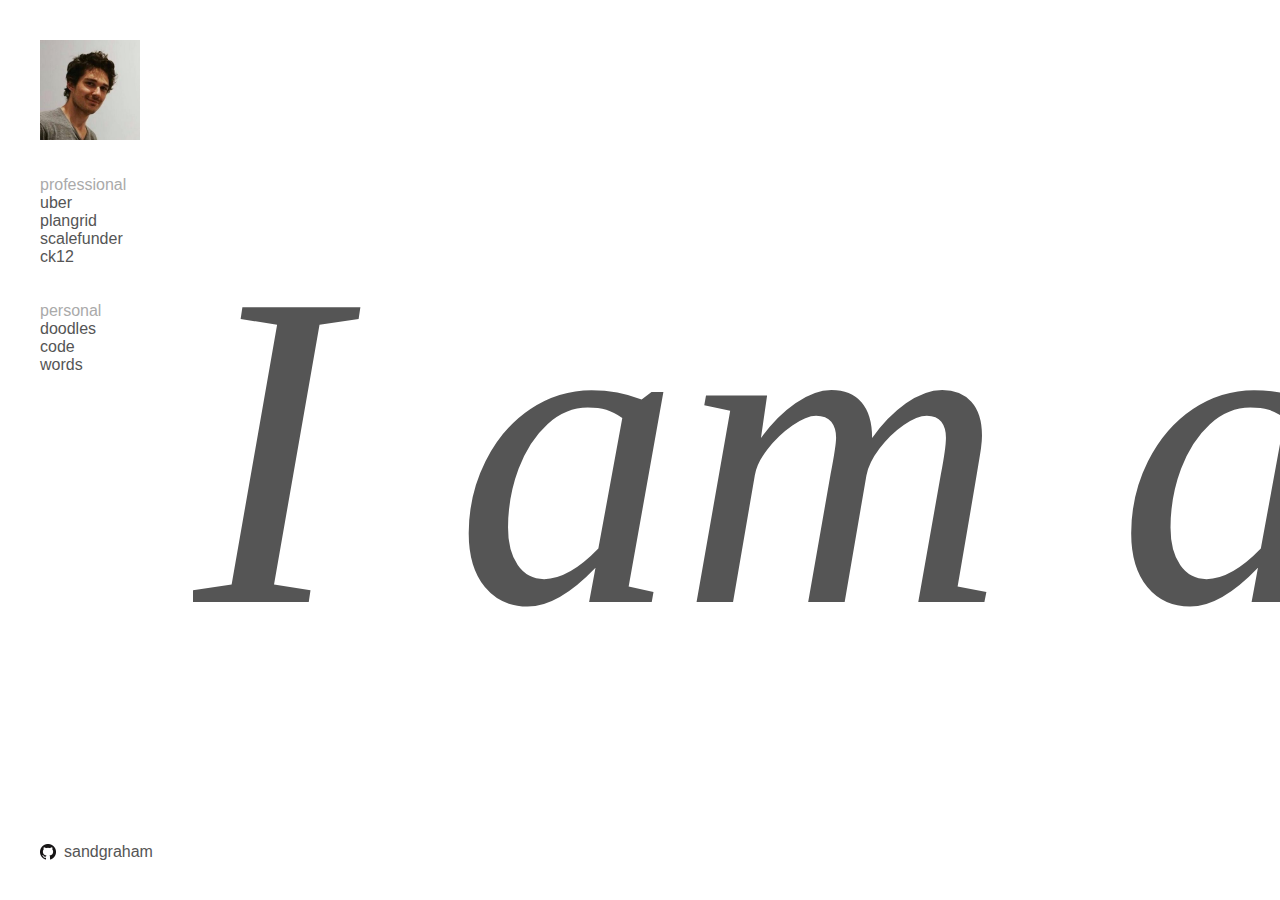
<file: index.html>
<!DOCTYPE html>
<html>
  <head>
    <meta charset="utf-8" />
    <meta name="viewport" content="width=device-width, initial-scale=1" />

    <title>gm( );</title>

    <link rel="stylesheet" type="text/css" href="index.css" />
  </head>
  <body>
    <div class="layout">
      <nav class="nav" aria-labelledby="primary-navigation">
        <img class="nav__me" src="me.jpeg" />
        <br />
        <br />
        <div class="nav__header">professional</div>
        <div class="nav__link nav__link--uber"><a href="/uber">uber</a></div>
        <div class="nav__link nav__link--plangrid">
          <a href="/plangrid">plangrid</a>
        </div>
        <div class="nav__link nav__link--scalefunder">
          <a href="/scalefunder">scalefunder</a>
        </div>
        <div class="nav__link nav__link--ck12"><a href="/ck12">ck12</a></div>
        <br />
        <br />
        <div class="nav__header">personal</div>
        <div class="nav__link nav__link--doodles">
          <a href="/doodles">doodles</a>
        </div>
        <div class="nav__link nav__link--code">
          <a href="/code">code</a>
        </div>
        <div class="nav__link nav__link--words">
          <a href="/words">words</a>
        </div>
        <a
          class="nav__github"
          href="https://www.github.com/sandgraham"
          target="blank"
        >
          <img src="github.png" />
          <span>sandgraham</span>
        </a>
      </nav>
      <main class="main">
        I am a developer living in San Francisco. I write code, design systems
        and draw pictures.
      </main>
    </div>
  </body>
</html>
</file>
<file: index.css>
*,
*:before,
*:after {
  -moz-box-sizing: border-box;
  -webkit-box-sizing: border-box;
  box-sizing: border-box;
}

body {
  margin: 0;
  font-family: "Avenir Next", "Helvetica Neue", Arial, sans-serif;
  color: #555;
}

a {
  color: unset;
  text-decoration: none;
}

.layout {
  height: 100vh;
  width: 100vw;
  display: flex;
}

.nav {
  padding: 40px;
  display: flex;
  flex-direction: column;
}

.nav__me {
  height: 100px;
  width: 100px;
}

.nav__header {
  color: #AAA;
}

.nav__link {
  position: relative;
}

.nav__link:hover:before {
  content: '';
  position: absolute;
  left: -30px;
  top: -2px;
}

.nav__link--doodles:hover:before {
  content: '🎨'
}

.nav__link--code:hover:before {
  content: '🤖'
}

.nav__link--words:hover:before {
  content: '🖋'
}

.nav__link--uber:hover:before {
  content: '🚕';
}

.nav__link--plangrid:hover:before {
  content: '🔨'
}

.nav__link--scalefunder:hover:before {
  content: '🎢';
}

.nav__link--ck12:hover:before {
  content: '📚'
}

.nav__github {
  margin-top: auto;
  line-height: 1;
  display: flex;
  align-content: center;
}

.nav__github > img {
  height: 16px;
  margin-right: 8px;
}

.main {
  flex-grow: 1;
  white-space: nowrap;
  overflow-x: scroll;
  overflow-y: hidden;
  font-size: 50vh;
  font-style: italic;
  font-family: Georgia, 'Times New Roman', Times, serif;
  line-height: 1;
  display: flex;
  align-items: center;
}
</file>
